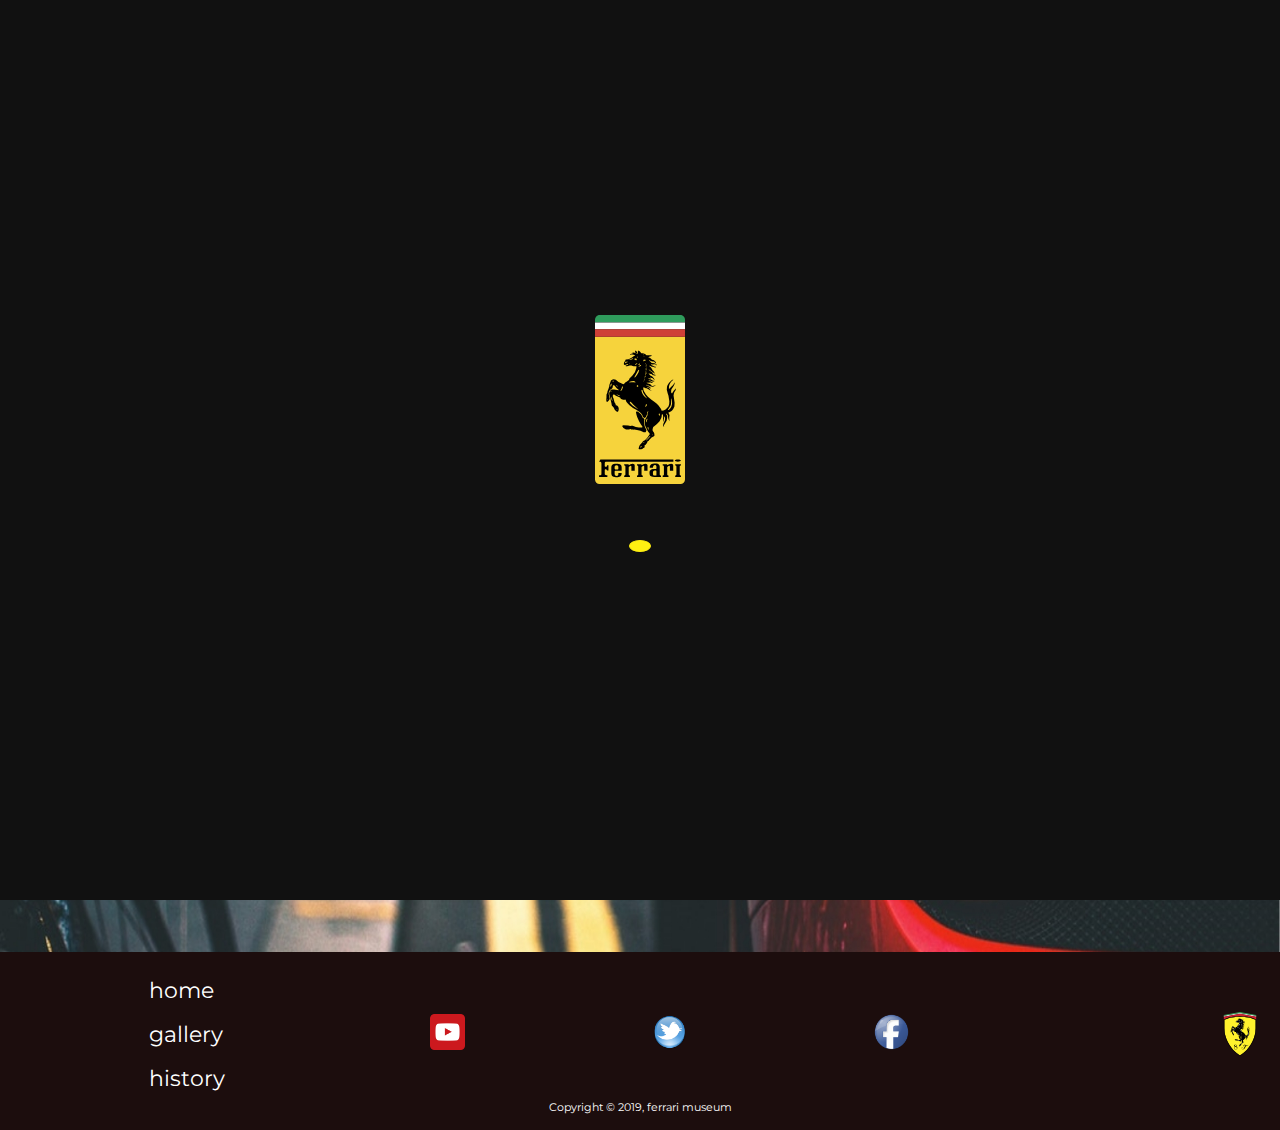
<file: index.html>
<!DOCTYPE html>
<html lang="en">
<head>
    		<meta charset="UTF-8">
    	<meta name="viewport" content="width=device-width, initial-scale=1.0">
    	<meta http-equiv="X-UA-Compatible" content="ie=edge">
    	<link rel="stylesheet" href="style/main.css">
    	<title>Ferrari Museum</title>
			</head>
			<body>
			    <div class="loader" id="loading">
				<img src="logos/ferrariEmblemLogo.svg" alt="ferrariEmblemLogo">
				<div class="bar"></div>
			    </div>
			    <header>
				<a href="index.html" class="maintitle">ferrari museum</a>
				<img src="logos/openMenuLogo.svg " alt="menu open button" class="menuopenbutton" id="openbutton">
			    </header>
			    <aside id="sidebarmenu">
				    <img src="logos/closeMenuLogo.svg " alt="menu close button" class="menuclosebutton" id="closebutton">
				    <img src="logos/ferrariFooterLogo.svg" alt="Ferrari triangular logo" class="ferrarimenulogo">
				<ul>
				    <li><a href="index.html">Home</a></li>
				    <li><a href="gallery.html">Gallery</a></li>
				    <li><a href="history.html">History</a></li>
				</ul>
			    </aside>
			    <main>
				<div class="mainwrapper">
				    <section class="greeting">
					<h2>Welcome</h2>
					<p>to our tour in a legendary company like Ferrari.</p>
				    </section>
            <section class="emblemlogo">
                <img src="logos/ferrariEmblemLogo.svg" alt="Ferrari square logo">
            </section>
        </div>
        <div class="mainimage">
            <img src="images/ferrari_on_street.jpg" alt="Ferrari on street">
        </div>
    </main>
    <footer>
        <nav class="footermenu">
            <ul>
                <li><a href="index.html">home</a></li>
                <li><a href="gallery.html">gallery</a></li>
                <li><a href="history.html">history</a></li>
            </ul>
        </nav>
        <section class="footersocial">
            <a href="https://www.youtube.com" target="_blank">
				<img src="logos/youtube-logo-button.png" alt="youtube icon">
			</a>
			<a href="https://www.twitter.com" target="_blank">
				<img src="logos/twitter-logo-button.png" alt="twitter icon">
			</a>
			<a href="https://www.facebook.com" target="_blank">
				<img src="logos/facebook-logo-button.png" alt="facebook icon">
			</a>
		</section>
        <section class="footerlogo">
            <img src="logos/ferrariFooterLogo.svg" alt="Ferrari triangular logo">
        </section>
		<div class="copyright">
			<p>Copyright &copy; 2019, ferrari museum</p>
		</div>
    </footer>

    <script src="main.js"></script>
</body>
</html>
</file>
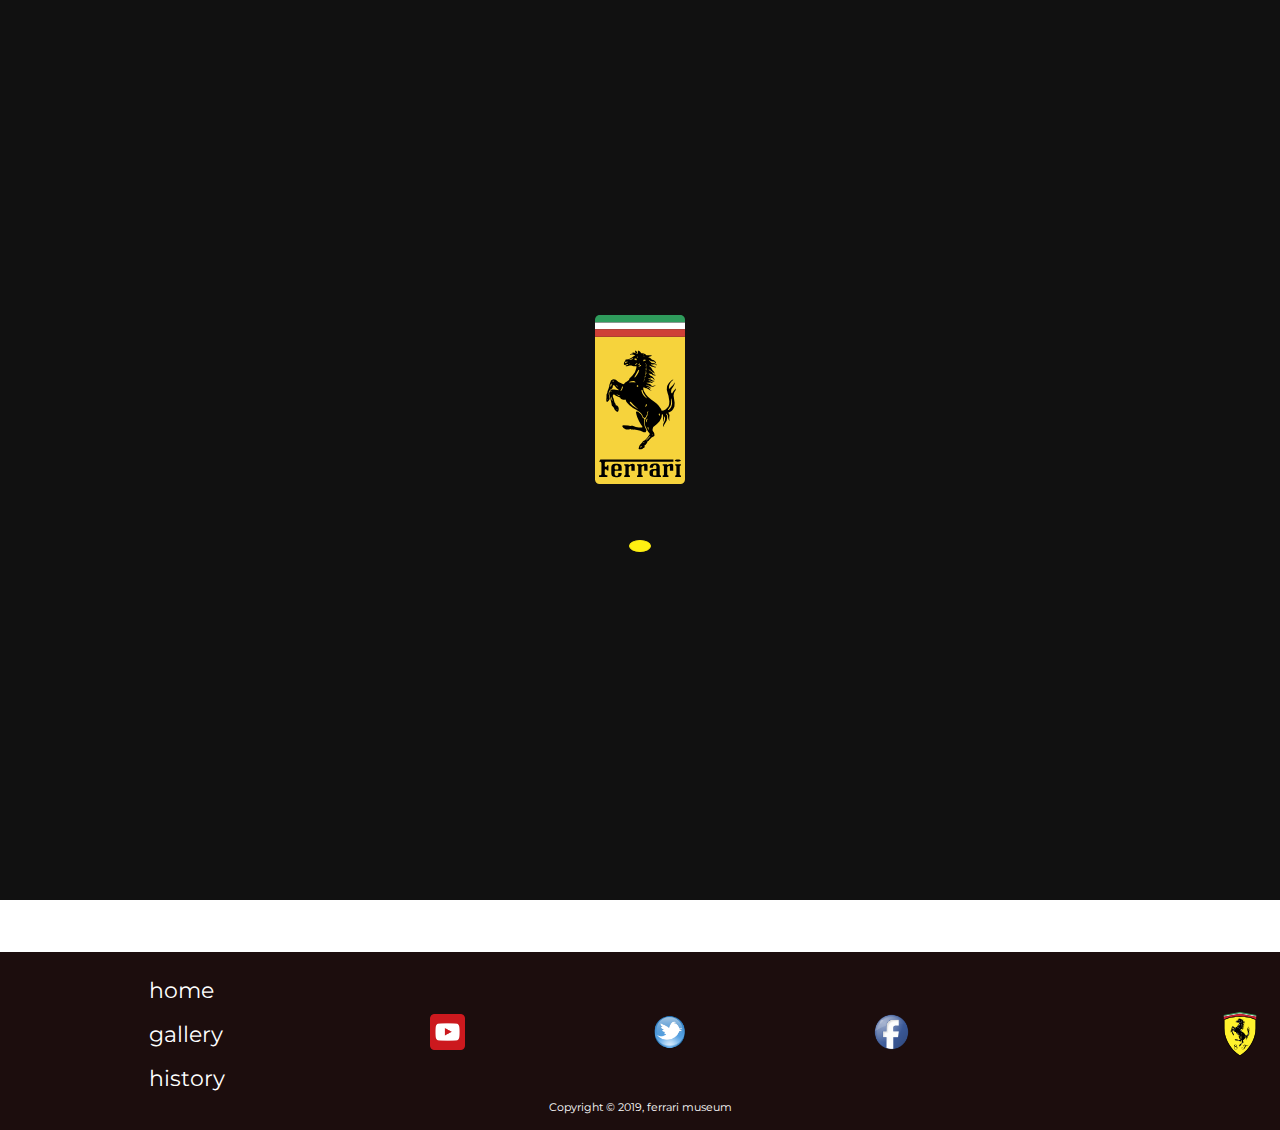
<file: gallery.html>
<!DOCTYPE html>
<html lang="en">
<head>
    <meta charset="UTF-8">
    <meta name="viewport" content="width=device-width, initial-scale=1.0">
    <meta http-equiv="X-UA-Compatible" content="ie=edge">
    <link rel="stylesheet" href="style/main.css">
    <title>Ferrari Museum</title>
</head>
<body>
    <div class="loader" id="loading">
        <img src="logos/ferrariEmblemLogo.svg" alt="ferrariEmblemLogo">
        <div class="bar"></div>
    </div>
    <header>
        <a href="index.html" class="maintitle">ferrari museum</a>
        <img src="logos/openMenuLogo.svg " alt="menu open button" class="menuopenbutton" id="openbutton">
    </header>
    <aside id="sidebarmenu">
            <img src="logos/closeMenuLogo.svg " alt="menu close button" class="menuclosebutton" id="closebutton">
            <img src="logos/ferrariFooterLogo.svg" alt="Ferrari triangular logo" class="ferrarimenulogo">
        <ul>
            <li><a href="index.html">Home</a></li>
            <li><a href="gallery.html">Gallery</a></li>
            <li><a href="history.html">History</a></li>
        </ul>
    </aside>
    <main>
        <div class="gallerywrapper">
            
        </div>
    </main>
    <footer>
        <nav class="footermenu">
            <ul>
                <li><a href="index.html">home</a></li>
                <li><a href="gallery.html">gallery</a></li>
                <li><a href="history.html">history</a></li>
            </ul>
        </nav>
        <section class="footersocial">
            <a href="https://www.youtube.com" target="_blank">
				<img src="logos/youtube-logo-button.png" alt="youtube icon">
			</a>
			<a href="https://www.twitter.com" target="_blank">
				<img src="logos/twitter-logo-button.png" alt="twitter icon">
			</a>
			<a href="https://www.facebook.com" target="_blank">
				<img src="logos/facebook-logo-button.png" alt="facebook icon">
			</a>
		</section>
        <section class="footerlogo">
            <img src="logos/ferrariFooterLogo.svg" alt="Ferrari triangular logo">
        </section>
		<div class="copyright">
			<p>Copyright &copy; 2019, ferrari museum</p>
		</div>
    </footer>

    <script src="main.js"></script>
</body>
</html>
</file>
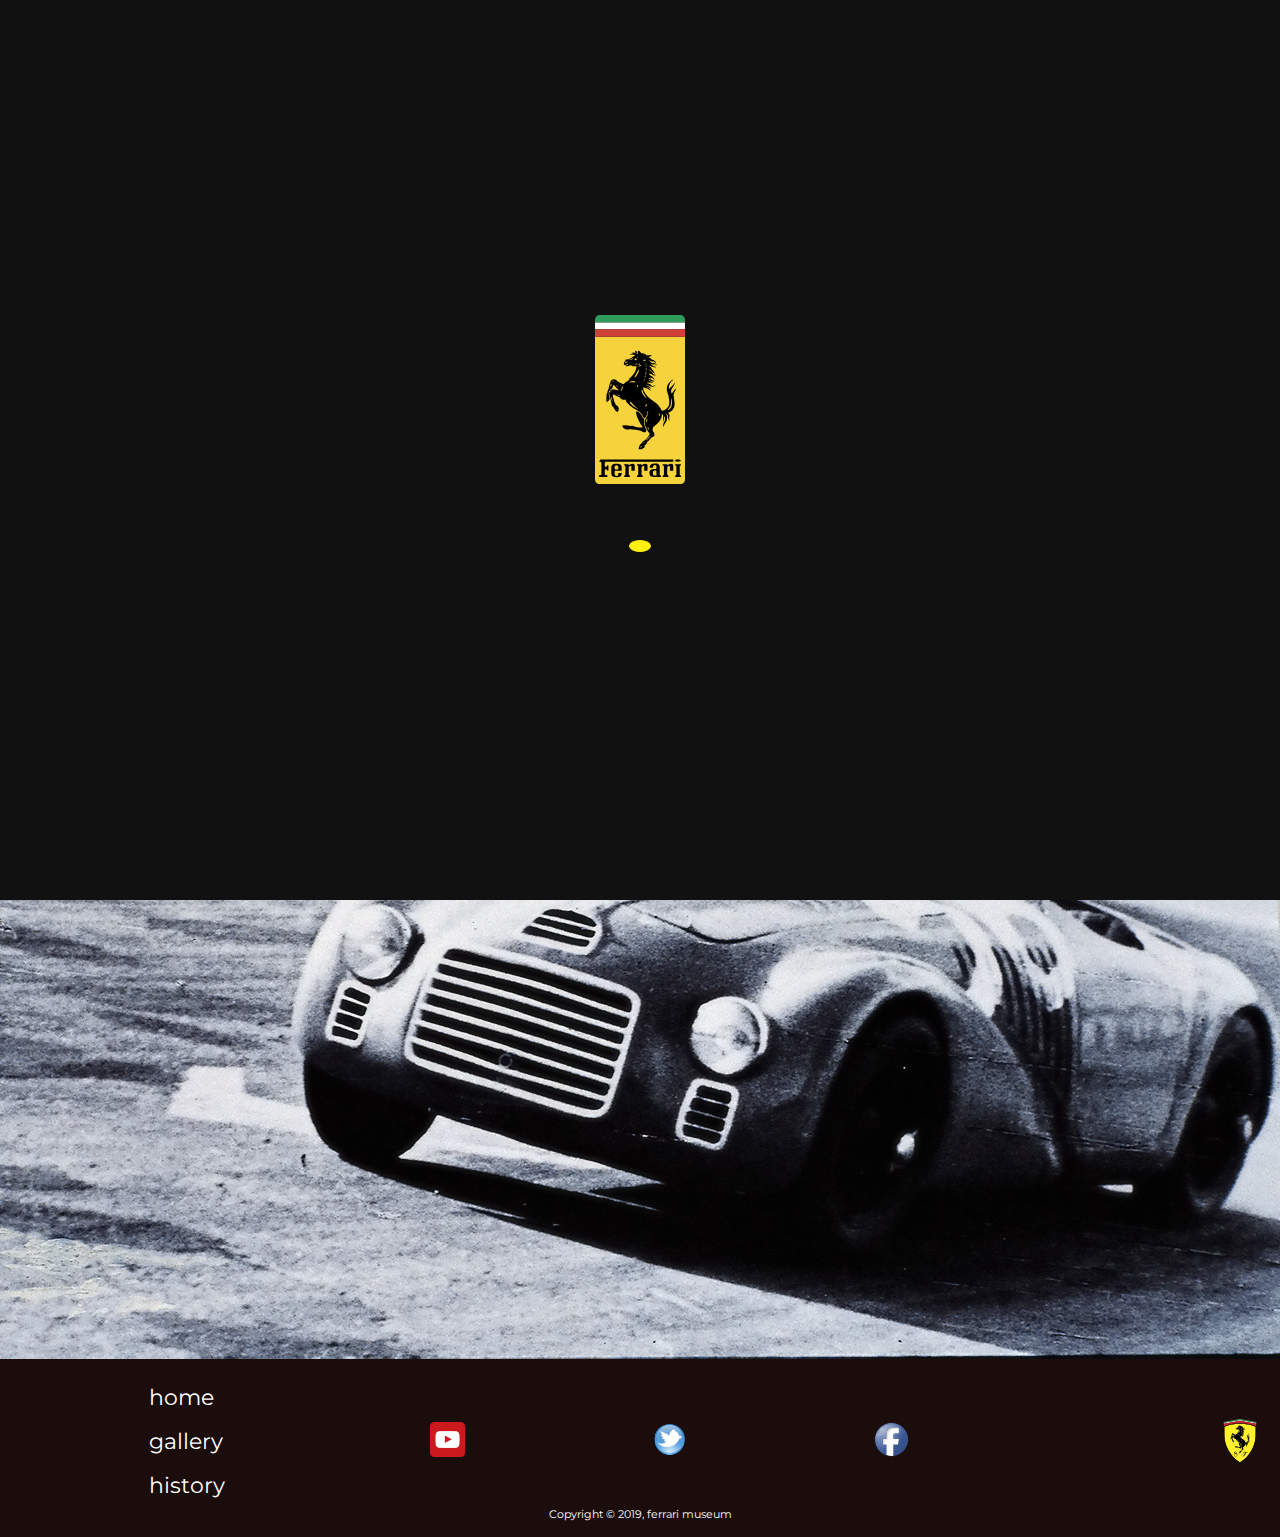
<file: history.html>
<!DOCTYPE html>
<html lang="en">
<head>
    <meta charset="UTF-8">
    <meta name="viewport" content="width=device-width, initial-scale=1.0">
    <meta http-equiv="X-UA-Compatible" content="ie=edge">
    <link rel="stylesheet" href="style/main.css">
    <title>Ferrari Museum</title>
</head>
<body>
    <div class="loader" id="loading">
        <img src="logos/ferrariEmblemLogo.svg" alt="ferrariEmblemLogo">
        <div class="bar"></div>
    </div>
    <header>
        <a href="index.html" class="maintitle">ferrari museum</a>
        <img src="logos/openMenuLogo.svg " alt="menu open button" class="menuopenbutton" id="openbutton">
    </header>
    <aside id="sidebarmenu">
            <img src="logos/closeMenuLogo.svg " alt="menu close button" class="menuclosebutton" id="closebutton">
            <img src="logos/ferrariFooterLogo.svg" alt="Ferrari triangular logo" class="ferrarimenulogo">
        <ul>
            <li><a href="index.html">Home</a></li>
            <li><a href="gallery.html">Gallery</a></li>
            <li><a href="history.html">History</a></li>
        </ul>
    </aside>
    <main>
        <div class="historywrapper">
            <div id="arrow-left" class="arrow">
                <img src="logos/arrowleft.svg" alt="left arrow">
            </div>
            <div class="slide slide1">
                <section class="historysection">
                    <h2>1947-1961 - The beginning</h2>
                    <article>The first Ferrari-badged car 
                        was the 1947 125 Sport, powered by a 1.5 L V12 engine. On March 12, Enzo Ferrari took the car out for its first test-drive on the open roads. Two examples debuted on May 11, 1947 at the Piacenza racing circuit, driven by Franco Cortese and Nino Farina. This was the first time a Ferrari-badged car was entered in a race. In 1950, Ferrari fielded racing cars in the Monaco Grand Prix, the first World Championship event held there. José Froilán González won the first Grand Prix for Ferrari in 1951, and Alberto Ascari secured Ferrari's first World title in 1952, a task he would repeat the following season. In 1957 the company changed its name to Auto Costruzioni Ferrari.</article>
                </section>    
                <section class="historyimages">
                    <img src="images/Ferrari 125 S.jpg" alt="Ferrari 125 S">
                </section>    
            </div>  
            <div class="slide slide2">
                <section class="historysection">
                    <h2>1961 - The great walkout</h2>
                    <article>Enzo Ferrari's strong personality had served his company and racing team, Scuderia Ferrari, well for decades. Internal tensions reached boiling point in November 1961. Long-time sales manager Girolamo Gardini had long chafed at the involvement of Enzo's wife, Laura, in the company. The two frequently argued, and their dispute became a crisis for the company when Gardini, together with manager Romolo Tavoni, chief engineer Carlo Chiti, experimental sports car development chief Giotto Bizzarrini, made an ultimatum to Ferrari, demanding the removal of his wife from the company in a letter.</br></br>As a result, Ferrari called a meeting where Gardini, Tavoni, Chiti, Bizzarrini and a number of others who stood by them were ousted. All were tremendous losses to the company, and many thought this might be the end of Ferrari. Indeed, the defectors immediately formed a new company, ATS, to directly compete with Ferrari on the street and the track, and took with them Scuderia Serenissima, one of Ferrari's best racing customers.</br></br>This "great walkout" came at an especially difficult time for Ferrari. At the urging of Chiti, the company was developing a new 250-based model to defend its honor against the Jaguar E-Type. Development of this car, the 250 GTO, was at a critical point, with the chassis development and styling left incomplete. Even if the car could be finished, it was unclear if it could be raced successfully without Tavoni and his lieutenants.</br></br>Into this void stepped young engineer Mauro Forghieri and long-time racing bodyman Sergio Scaglietti.[3] Forghieri successfully honed the GTO's handling and Scaglietti designed an all-new body for the car. The GTO went to Sebring with driver Phil Hill and placed first in class. It continued winning through 1962, brushing aside the challenge from Jaguar and becoming one of the most famous sports cars in history.<br><br>This shakeup, and Forghieri's engineering talent, made the 1960s even more successful for Ferrari than the previous decade. The mid-engined Dino racers laid the foundation for Forghieri's dominant 250-powered 250 P. On the street, the Dino road cars sold strongly, and legendary models like the 275 and Daytona were on the way.</article>
                </section>    
                <section class="historyimages">
                    <img src="images/ferrari 250 gto.jpg" alt="Ferrari 250 gto">
                    <img src="images/ferrari 275 gtb.jpg" alt="Ferrari 275 gtb">
                </section>    
            </div>  
            <div class="slide slide3">
                <section class="historysection">
                    <h2>1963-1967 - The US rivals</h2>
                    <article>The big V8-powered Shelby Cobra challenged the Ferraris in the early 1960s. By mid the 1960s, Ford tried to buy Ferrari but no agreement was reached. Instead, the Ford GT40 ended the dominance of Ferrari Prototypes at the 24 Hours of Le Mans in 1966 when GT-40 Mark IIs finished 1-2-3. Dominated Le Mans again in 1967 in the Mark IV.</article>
                </section>    
                <section class="historyimages">
                    <img src="images/ferrari 250 lm.jpg" alt="Ferrari 250 lm">
                </section>    
            </div>
            <div class="slide slide4">
                <section class="historysection">
                    <h2>1969-1971 - Porsche</h2>
                    <article>These years saw a new challenger. Formerly competing with smaller cars only, the Germans entered the new 3 litre sports car prototype class in 1968 with the Porsche 908, while Ferrari raced the Ferrari 312P in only few events in 1969. In March, the presentation of the 5 litre Porsche 917, built in advance in 25 exemplars, had surprised also Ferrari, which answered later that year with the production of 25 Ferrari 512S, funded from the money gained by the FIAT deal. At that time, Porsche had almost a full season of experience with their new car, and took the World Sportscar Championship where Ferrari was only 4th.</br></br>The 1970 season saw epic battles between the two teams and the many cars they entered, yet Porsche won every event except Sebring, where the victorious car and its drivers Ignazio Giunti/Nino Vaccarella/Mario Andretti had their origins in Italy. Ferrari decided to give up the 512 in 1971 in order to prepare the new 312PB for the 1972 season, when only 3 litre class would be allowed. In addition to Porsche, the old national rival with its Alfa Romeo T33/3 also had won two races in 1971, and thus was ranked second in the World Championship, above Ferrari.</article>
                </section>    
                <section class="historyimages">
                    <img src="images/ferrari 312 p.jpg" alt="Ferrari 312 P">
                    <img src="images/ferrari 512 s.jpg" alt="Ferrari 512 S">
                </section>    
            </div>
            <div class="slide slide5">
                <section class="historysection">
                    <h2>1969 - Fiat</h2>
                    <article>Early in 1969, Fiat S.p.A. took a 50% stake in Ferrari. An immediate result was an increase in available investment funds, and work started at once on a factory extension intended to transfer production from Fiat's Turin plant of the Ferrari engined Fiat Dino. New model investment further up in the Ferrari range also received a boost.</br></br>Less positive was the effect on industrial relations at Ferrari's Maranello plant. In June a visiting journalist witnessed a group of workers suddenly running out of a workshop in response to the blast of a whistle: this was part of an industrial stoppage originating at the main Fiat plant in Turin, and contrasted with the relatively smooth state of production that the writer had witnessed at competitor plants nearby.</br></br>While increased Fiat influence was quickly felt in the development, production and marketing of road cars, the racing department remained initially little touched by Fiat's new status within the company as chief investor.</article>
                </section>    
                <section class="historyimages">
                    <img src="images/ferrari dino 246 gt.jpg" alt="Ferrari Dino 246 GT">
                </section>    
            </div>
            <div class="slide slide6">
                <section class="historysection">
                    <h2>1972-1973 - dominance, defeats and fare-well</h2>
                    <article>The 312PB dominated the World Sportscar Championship in 1972 against a rival Alfa Romeo, as the Porsche factory did not compete after the rule changes, and Matra focused on Le Mans only. In their home race, the French won, as Ferrari did not enter in 1972 due insufficient reliability over 24 hours, in order not to blemish their otherwise perfect record in that season.</br></br>In 1973, though, the Matra team also challenged for the championship which Ferrari eventually lost with two wins, compared to Matra's five, while Alfa Romeo had not entered that year. In addition, Ferrari was now forced to race also at Le Mans, despite concerns that even the modified engine would not last. Yet, one car survived and scored an unexpected and honourable 2nd place. Ferrari then retired from Sports car racing to focus on the railing F1 effort.</article>
                </section>    
                <section class="historyimages">
                    <img src="images/ferrari 312 pb.jpg" alt="Ferrari 312 PB">
                </section>    
            </div>
            <div class="slide slide7">
                <section class="historysection">
                    <h2>1974-1987 - Niki Lauda and the 1980s</h2>
                    <article>Ferrari enjoyed a successful spell in Formula 1 in the 1970s, with Niki Lauda winning the World Championship in 1975 and 1977, and Jody Scheckter in 1979. In the 1980s, however, the team entered a period of crisis, culminating with the death of Gilles Villeneuve in Belgium in 1982 and a nearly-fatal accident for Didier Pironi in Germany the very same year.</article>
                </section>    
                <section class="historyimages">
                    <img src="images/ferrari 312t f1.jpg" alt="Ferrari 312T F1">
                    <img src="images/ferrari 126c f1.jpg" alt="Ferrari 126C F1">
                </section>    
            </div>
            <div class="slide slide8">
                <section class="historysection">
                    <h2>1988 - The death of Enzo</h2>
                    <article>Enzo Ferrari died in 1988, at the age of 90. The last new model he commissioned was the specialist F40. Fiat increased its stake in Ferrari to 90% after buying the shares of its founder. Former Sporting Director Luca Cordero di Montezemolo was appointed President in 1991.</article>
                </section>    
                <section class="historyimages">
                    <img src="images/Enzo Ferrari.jpg" alt="Enzo Ferrari">
                    <img src="images/ferrari f40.jpg" alt="Ferrari F40">
                </section>    
            </div>
            <div class="slide slide9">
                <section class="historysection">
                    <h2>1996 - Champion Schumacher to Scuderia Ferrari</h2>
                    <article>The hiring of Jean Todt as Sporting director in 1993 and Michael Schumacher in 1996 triggered a comeback of the F1 team, with three wins in 1996, and close yet eventually losing challenges to the driver's championship in the years 1997 to 1999.</article>
                </section>    
                <section class="historyimages">
                    <img src="images/ferrari 550 maranello.jpg" alt="Ferrari 550 Maranello">
                    <img src="images/ferrari f355 spider.jpg" alt="Ferrari F355 Spider">
                </section>    
            </div>
            <div class="slide slide10">
                <section class="historysection">
                    <h2>2000-2004 - Schumacher Dominates F1</h2>
                    <article>In an unprecedented and record-setting fashion, Schumacher and Ferrari dominated F1 winning the World Driver's championship from 2000 through 2004 and the Constructors' Championship from 1999 through 2004.</article>
                </section>    
                <section class="historyimages">
                    <img src="images/ferrari enzo.jpg" alt="Ferrari Enzo">
                    <img src="images/ferrari f430.jpg" alt="Ferrari F430">
                </section>    
            </div>
            <div class="slide slide11">
                <section class="historysection">
                    <h2>2002-2010 - New shareholders</h2>
                    <article>In June 2002 Fiat sold 34% of Ferrari to a Mediobanca-led consortium of banks for €775.2 million euros. The consortium comprised Commerzbank (who got a 10% stake for €228 millions), Banca Popolare dell'Emilia Romagna (1.5%) and Compagnie Monégasque de Banque (1%). Mediobanca retained a 21.5% stake. In July 2005 Mediobanca sold 5% of Ferrari to Mubadala Development Company, an investment company wholly owned by the Government of Abu Dhabi. The deal saw Mubadala pay €114 million to purchase the five percent stake.</br></br>In October 2006 Fiat bought back the 29% stake still owned by the consortium, paying €892 millions. At the time of the transaction, Mediobanca owned an 11.7% stake, Commerzbank the 8.5%, ABN AMRO the 7,5% and Banca Popolare dell'Emilia Romagna the 1,3%. In November 2010 Fiat paid €122 million to buy back the last 5% stake owned by Mubadala Development. With this transaction, Fiat's stake in the luxury Italian car maker returned to 90%.</article>
                </section>    
                <section class="historyimages">
                    <img src="images/ferrari fxx.jpg" alt="Ferrari FXX">
                    <img src="images/ferrari 458 italia.jpg" alt="Ferrari 458 Italia">
                </section>    
            </div>
            <div class="slide slide12">
                <section class="historysection">
                    <h2>2014-2017 - The spin-off</h2>
                    <article>In October 2014 Fiat Chrysler Automobiles announced its intentions to separate Ferrari from FCA; as of the announcement FCA owned 90% of Ferrari.</br></br>The separation began in October 2015 with a restructuring that established Ferrari N.V. as the new holding company of the Ferrari group and the subsequent sale by FCA of a 10% of the shares in an IPO and concurrent listing of common shares on the New York Stock Exchange. Through the remainings steps of the separation, FCA's interest in Ferrari's business was distributed to shareholders of FCA, with a 10% continuing to be owned by Piero Ferrari.</br></br>On January 3, 2016, Fiat Chrysler Automobiles N.V. and Ferrari N.V. announced the completion of separation of the Ferrari business from the FCA group on the same day, with trading on the Mercato Telematico Azionario set to begin on January 4, 2016, under the RACE ticker symbol and the ISIN code NL0011585146. Ferrari celebrated the 70th anniversary of its foundation in 2017.</article>
                </section>    
                <section class="historyimages">
                    <img src="images/ferrari 812 superfast.jpg" alt="Ferrari 812 Superfast">
                </section>    
            </div>
            <div id="arrow-right" class="arrow">
                <img src="logos/arrowright.svg" alt="right arrow">
            </div>
        </div>
    </main>
    <footer>
        <nav class="footermenu">
            <ul>
                <li><a href="index.html">home</a></li>
                <li><a href="gallery.html">gallery</a></li>
                <li><a href="history.html">history</a></li>
            </ul>
        </nav>
        <section class="footersocial">
            <a href="https://www.youtube.com" target="_blank">
				<img src="logos/youtube-logo-button.png" alt="youtube icon">
			</a>
			<a href="https://www.twitter.com" target="_blank">
				<img src="logos/twitter-logo-button.png" alt="twitter icon">
			</a>
			<a href="https://www.facebook.com" target="_blank">
				<img src="logos/facebook-logo-button.png" alt="facebook icon">
			</a>
		</section>
        <section class="footerlogo">
            <img src="logos/ferrariFooterLogo.svg" alt="Ferrari triangular logo">
        </section>
		<div class="copyright">
			<p>Copyright &copy; 2019, ferrari museum</p>
		</div>
    </footer>

    <script src="main.js"></script>
    <script src="sliding.js"></script>
</body>
</html>
</file>
<file: style/main.css>
@import url("https://fonts.googleapis.com/css?family=Montserrat:400,700&display=swap");
.loader {
  position: fixed;
  top: 0;
  left: 0;
  width: 100%;
  height: 100%;
  z-index: 10000;
  background-color: #111;
  overflow: hidden;
  display: -webkit-box;
  display: -ms-flexbox;
  display: flex;
  -webkit-box-pack: center;
      -ms-flex-pack: center;
          justify-content: center;
}

.loader img {
  position: absolute;
  top: 35%;
  width: 90px;
  height: calc(56.25% * 90px);
}

.loader .bar {
  position: absolute;
  top: 60%;
  width: 20px;
  height: 10px;
  background-color: #fff012;
  border: 1px solid #fff012;
  border-radius: 50%;
  -webkit-transform: translate(0px, 0px);
          transform: translate(0px, 0px);
  -webkit-animation: loading  2s infinite ease-in-out;
          animation: loading  2s infinite ease-in-out;
}

@-webkit-keyframes loading {
  0% {
    -webkit-transform: translate(-20px, 0px);
            transform: translate(-20px, 0px);
  }
  25% {
    -webkit-transform: translate(0px, 0px);
            transform: translate(0px, 0px);
  }
  50% {
    -webkit-transform: translate(20px, 0px);
            transform: translate(20px, 0px);
  }
  75% {
    -webkit-transform: translate(0px, 0px);
            transform: translate(0px, 0px);
  }
  100% {
    -webkit-transform: translate(-20px, 0px);
            transform: translate(-20px, 0px);
  }
}

@keyframes loading {
  0% {
    -webkit-transform: translate(-20px, 0px);
            transform: translate(-20px, 0px);
  }
  25% {
    -webkit-transform: translate(0px, 0px);
            transform: translate(0px, 0px);
  }
  50% {
    -webkit-transform: translate(20px, 0px);
            transform: translate(20px, 0px);
  }
  75% {
    -webkit-transform: translate(0px, 0px);
            transform: translate(0px, 0px);
  }
  100% {
    -webkit-transform: translate(-20px, 0px);
            transform: translate(-20px, 0px);
  }
}

header {
  position: absolute;
  top: 0;
  padding: 1em;
  z-index: 20;
  display: -webkit-box;
  display: -ms-flexbox;
  display: flex;
  -webkit-box-pack: justify;
      -ms-flex-pack: justify;
          justify-content: space-between;
  overflow: hidden;
  width: calc(100% - 2em);
  height: 20px;
  background-color: #1c0d0d;
}

header a {
  color: #fff;
}

header a.maintitle {
  font-size: 1.2em;
  font-weight: 700;
  text-transform: lowercase;
}

header img.menuopenbutton {
  width: 15px;
  height: 15px;
  margin: auto 0;
}

header img.menuopenbutton:hover {
  cursor: pointer;
}

aside {
  display: none;
  position: absolute;
  top: 0;
  right: 0;
  z-index: 40;
  width: 50%;
  max-width: 200px;
  height: 100%;
  background-color: #1c0d0d;
  -webkit-transform: scaleX(0);
          transform: scaleX(0);
  -webkit-transform-origin: right;
          transform-origin: right;
}

aside img.menuclosebutton {
  position: absolute;
  top: 0;
  right: 0;
  padding: 1em;
  opacity: 0;
}

aside img.menuclosebutton:hover {
  cursor: pointer;
}

aside img.ferrarimenulogo {
  display: block;
  margin: 60px auto 0 auto;
  width: 8em;
  height: 8em;
  z-index: 30;
  opacity: 0;
}

aside ul {
  display: -ms-grid;
  display: grid;
  margin-top: 60px;
}

aside ul li {
  list-style: none;
  -ms-grid-column-align: center;
      justify-self: center;
  text-align: center;
  margin: 1em;
  padding: 1em;
  width: calc(100% - 2em);
  opacity: 0;
}

aside ul li:hover {
  cursor: pointer;
  background-color: #311616;
}

aside ul li a {
  color: #f1f090;
  font-weight: bold;
  font-size: 1.2em;
  padding: .6em;
}

@media only screen and (min-width: 768px) {
  header {
    height: -webkit-fit-content;
    height: -moz-fit-content;
    height: fit-content;
  }
  header a.maintitle {
    font-size: 1.4em;
  }
  header img.menuopenbutton {
    width: 18px;
    height: 18px;
  }
}

.show-menu {
  display: block;
  -webkit-animation: slide-menu .5s ease-in forwards;
          animation: slide-menu .5s ease-in forwards;
}

.show-menu .menuclosebutton {
  -webkit-animation: show-x 1s .4s forwards;
          animation: show-x 1s .4s forwards;
}

.show-menu .ferrarimenulogo {
  -webkit-animation: menu-item-anim .6s forwards .4s ease-in-out;
          animation: menu-item-anim .6s forwards .4s ease-in-out;
}

.show-menu li:nth-of-type(1) {
  -webkit-animation: menu-item-anim .6s forwards .6s ease-in-out;
          animation: menu-item-anim .6s forwards .6s ease-in-out;
}

.show-menu li:nth-of-type(2) {
  -webkit-animation: menu-item-anim .6s forwards .8s ease-in-out;
          animation: menu-item-anim .6s forwards .8s ease-in-out;
}

.show-menu li:nth-of-type(3) {
  -webkit-animation: menu-item-anim .6s forwards 1s ease-in-out;
          animation: menu-item-anim .6s forwards 1s ease-in-out;
}

@-webkit-keyframes slide-menu {
  from {
    -webkit-transform: scaleX(0);
            transform: scaleX(0);
  }
  to {
    -webkit-transform: scaleX(1);
            transform: scaleX(1);
  }
}

@keyframes slide-menu {
  from {
    -webkit-transform: scaleX(0);
            transform: scaleX(0);
  }
  to {
    -webkit-transform: scaleX(1);
            transform: scaleX(1);
  }
}

@-webkit-keyframes show-x {
  from {
    opacity: 0;
  }
  to {
    opacity: 1;
  }
}

@keyframes show-x {
  from {
    opacity: 0;
  }
  to {
    opacity: 1;
  }
}

@-webkit-keyframes menu-item-anim {
  from {
    -webkit-transform: translateY(30%);
            transform: translateY(30%);
    opacity: 0;
  }
  to {
    -webkit-transform: translateY(0);
            transform: translateY(0);
    opacity: 1;
  }
}

@keyframes menu-item-anim {
  from {
    -webkit-transform: translateY(30%);
            transform: translateY(30%);
    opacity: 0;
  }
  to {
    -webkit-transform: translateY(0);
            transform: translateY(0);
    opacity: 1;
  }
}

footer {
  position: relative;
  clear: both;
  overflow: hidden;
  padding: 1em;
  z-index: 20;
  display: -ms-grid;
  display: grid;
      grid-template-areas: 'menu menu logo' 'social social logo' 'cpr  cpr    cpr';
  width: calc(100% - 2em);
  height: 100px;
  background-color: #1c0d0d;
}

footer nav.footermenu {
  -ms-grid-row: 1;
  -ms-grid-column: 1;
  -ms-grid-column-span: 2;
  grid-area: menu;
}

footer nav.footermenu ul {
  list-style-type: none;
  display: -webkit-box;
  display: -ms-flexbox;
  display: flex;
  -webkit-box-align: center;
      -ms-flex-align: center;
          align-items: center;
  -webkit-box-pack: justify;
      -ms-flex-pack: justify;
          justify-content: space-between;
}

footer nav.footermenu ul li a {
  cursor: pointer;
  text-transform: lowercase;
  text-align: center;
  font-size: 1.2em;
  color: #fff;
  padding: 1em .7em;
}

footer section.footersocial {
  -ms-grid-row: 2;
  -ms-grid-column: 1;
  -ms-grid-column-span: 2;
  grid-area: social;
  margin-top: .5em;
  display: -webkit-box;
  display: -ms-flexbox;
  display: flex;
  -webkit-box-align: center;
      -ms-flex-align: center;
          align-items: center;
  -webkit-box-pack: justify;
      -ms-flex-pack: justify;
          justify-content: space-between;
}

footer section.footersocial a {
  cursor: pointer;
  padding: 1em 1.5em;
}

footer section.footersocial a img {
  width: 1.5em;
  height: 1.5em;
}

footer section.footerlogo {
  -ms-grid-row: 1;
  -ms-grid-row-span: 2;
  -ms-grid-column: 3;
  grid-area: logo;
  display: -webkit-box;
  display: -ms-flexbox;
  display: flex;
  -webkit-box-pack: space-evenly;
      -ms-flex-pack: space-evenly;
          justify-content: space-evenly;
}

footer section.footerlogo img {
  width: 2.5em;
  height: 2.5em;
}

footer div.copyright {
  -ms-grid-row: 3;
  -ms-grid-column: 1;
  -ms-grid-column-span: 3;
  grid-area: cpr;
}

footer div.copyright p {
  text-align: center;
  font-size: 0.7em;
  font-weight: 400;
  color: #fff;
}

@media only screen and (min-width: 768px) {
  footer {
        grid-template-areas: 'menu social logo' 'cpr  cpr    cpr';
    height: -webkit-fit-content;
    height: -moz-fit-content;
    height: fit-content;
  }
  footer nav.footermenu {
    -ms-grid-row: 1;
    -ms-grid-column: 1;
    grid-area: menu;
  }
  footer nav.footermenu ul {
    -webkit-box-orient: vertical;
    -webkit-box-direction: normal;
        -ms-flex-direction: column;
            flex-direction: column;
    -webkit-box-align: start;
        -ms-flex-align: start;
            align-items: flex-start;
  }
  footer nav.footermenu ul li {
    margin: .5em 70% .5em 30%;
  }
  footer nav.footermenu ul li a {
    font-size: 1.4em;
  }
  footer section.footersocial {
    margin-top: 0;
    -webkit-box-orient: horizontal;
    -webkit-box-direction: normal;
        -ms-flex-direction: row;
            flex-direction: row;
    -webkit-box-align: center;
        -ms-flex-align: center;
            align-items: center;
  }
  footer section.footersocial a {
    padding: 1.4em;
  }
  footer section.footersocial a img {
    width: 2.2em;
    height: 2.2em;
  }
  footer section.footerlogo {
    -webkit-box-pack: end;
        -ms-flex-pack: end;
            justify-content: flex-end;
    -webkit-box-align: center;
        -ms-flex-align: center;
            align-items: center;
  }
  footer section.footerlogo img {
    width: 3em;
    height: 3em;
  }
}

* {
  margin: 0;
  padding: 0;
  text-decoration: none;
}

html, body {
  height: 100%;
  font-family: 'Montserrat';
}

main {
  padding-top: calc(20px + 2em);
  padding-bottom: -calc(100px + 2em);
  min-height: 100%;
  overflow: auto;
}

div.mainwrapper {
  width: 100%;
  height: -webkit-fit-content;
  height: -moz-fit-content;
  height: fit-content;
  display: -ms-grid;
  display: grid;
      grid-template-areas: 'greeting  emblem';
  -ms-grid-columns: 2fr 1fr;
      grid-template-columns: 2fr 1fr;
  background-color: #FF0000;
}

div.mainwrapper section.greeting {
  -ms-grid-row: 1;
  -ms-grid-column: 1;
  grid-area: greeting;
}

div.mainwrapper section.greeting h2 {
  color: #fff;
  padding: 1.2em 1em 1em 12px;
  text-align: left;
  font-size: 1.6em;
  font-weight: 700;
}

div.mainwrapper section.greeting p {
  color: #fff;
  padding: 0 1em .8em 12px;
  text-align: left;
  font-size: 1.2em;
  font-weight: 400;
  line-height: 1.4em;
}

div.mainwrapper section.emblemlogo {
  -ms-grid-row: 1;
  -ms-grid-column: 2;
  grid-area: emblem;
}

div.mainwrapper section.emblemlogo img {
  padding: 1em;
  width: calc(100% - 2em);
  height: calc(185px - 2em);
  overflow: hidden;
}

div.mainimage {
  width: 100%;
  height: 80vh;
  overflow: hidden;
}

div.mainimage img {
  width: 100%;
  height: 100%;
  -o-object-fit: fill;
     object-fit: fill;
  translate: right bottom;
}

@media only screen and (min-width: 768px) {
  div.mainwrapper {
    position: absolute;
    top: 59px;
    max-width: 500px;
    height: 200px;
    -ms-grid-columns: 3fr 1fr;
        grid-template-columns: 3fr 1fr;
    z-index: 10;
  }
  div.mainwrapper section.emblemlogo img {
    height: calc(200px - 2em);
  }
  div.mainimage {
    position: absolute;
    top: 58px;
    height: 100vh;
    z-index: 0;
  }
}

div.historywrapper {
  position: relative;
}

div.historywrapper div.arrow {
  display: block;
  position: fixed;
  top: 50%;
  z-index: 100;
}

div.historywrapper div.arrow img {
  width: 60px;
  height: 60px;
}

div.historywrapper #arrow-left {
  left: 0;
  margin-left: .2em;
  opacity: .4;
}

div.historywrapper #arrow-left:hover {
  cursor: pointer;
  opacity: 1;
}

div.historywrapper #arrow-right {
  right: 0;
  margin-right: .2em;
  opacity: .4;
}

div.historywrapper #arrow-right:hover {
  cursor: pointer;
  opacity: 1;
}

div.historywrapper div.slide {
  display: -webkit-box;
  display: -ms-flexbox;
  display: flex;
  height: 100%;
  min-height: -webkit-fit-content;
  min-height: -moz-fit-content;
  min-height: fit-content;
  -webkit-box-orient: vertical;
  -webkit-box-direction: normal;
      -ms-flex-direction: column;
          flex-direction: column;
}

div.historywrapper div.slide:nth-child(2n) {
  background-color: #dd2929;
}

div.historywrapper div.slide:nth-child(2n+1) {
  background-color: #653E3E;
}

div.historywrapper div.slide section.historysection {
  padding: 1em;
  margin: 1em 0;
  width: calc(100% - 2em);
  height: -webkit-fit-content;
  height: -moz-fit-content;
  height: fit-content;
}

div.historywrapper div.slide section.historysection h2 {
  color: #fff;
  margin-bottom: 1em;
  text-align: center;
  font-size: 1.6em;
  font-weight: 700;
}

div.historywrapper div.slide section.historysection article {
  color: #fff;
  text-align: center;
  font-size: 1.2em;
  font-weight: 400;
  line-height: 1.4em;
}

div.historywrapper div.slide section.historyimages {
  width: 100%;
  height: 100%;
  overflow: visible;
  display: -ms-grid;
  display: grid;
  -ms-grid-rows: auto auto;
      grid-template-rows: auto auto;
  -webkit-box-pack: center;
      -ms-flex-pack: center;
          justify-content: center;
}

div.historywrapper div.slide section.historyimages img {
  max-width: 100%;
  overflow: hidden;
  display: block;
  margin-left: auto;
  margin-right: auto;
}

@media only screen and (min-width: 768px) {
  div.historywrapper div.arrow img {
    width: 70px;
    height: 70px;
  }
  div.historywrapper div.slide section.historysection {
    padding: 1em;
    margin: 1em 0;
    width: calc(100% - 2em);
    height: -webkit-fit-content;
    height: -moz-fit-content;
    height: fit-content;
  }
  div.historywrapper div.slide section.historysection h2 {
    font-size: 1.8em;
  }
  div.historywrapper div.slide section.historysection article {
    font-size: 1.4em;
  }
}
/*# sourceMappingURL=main.css.map */
</file>
